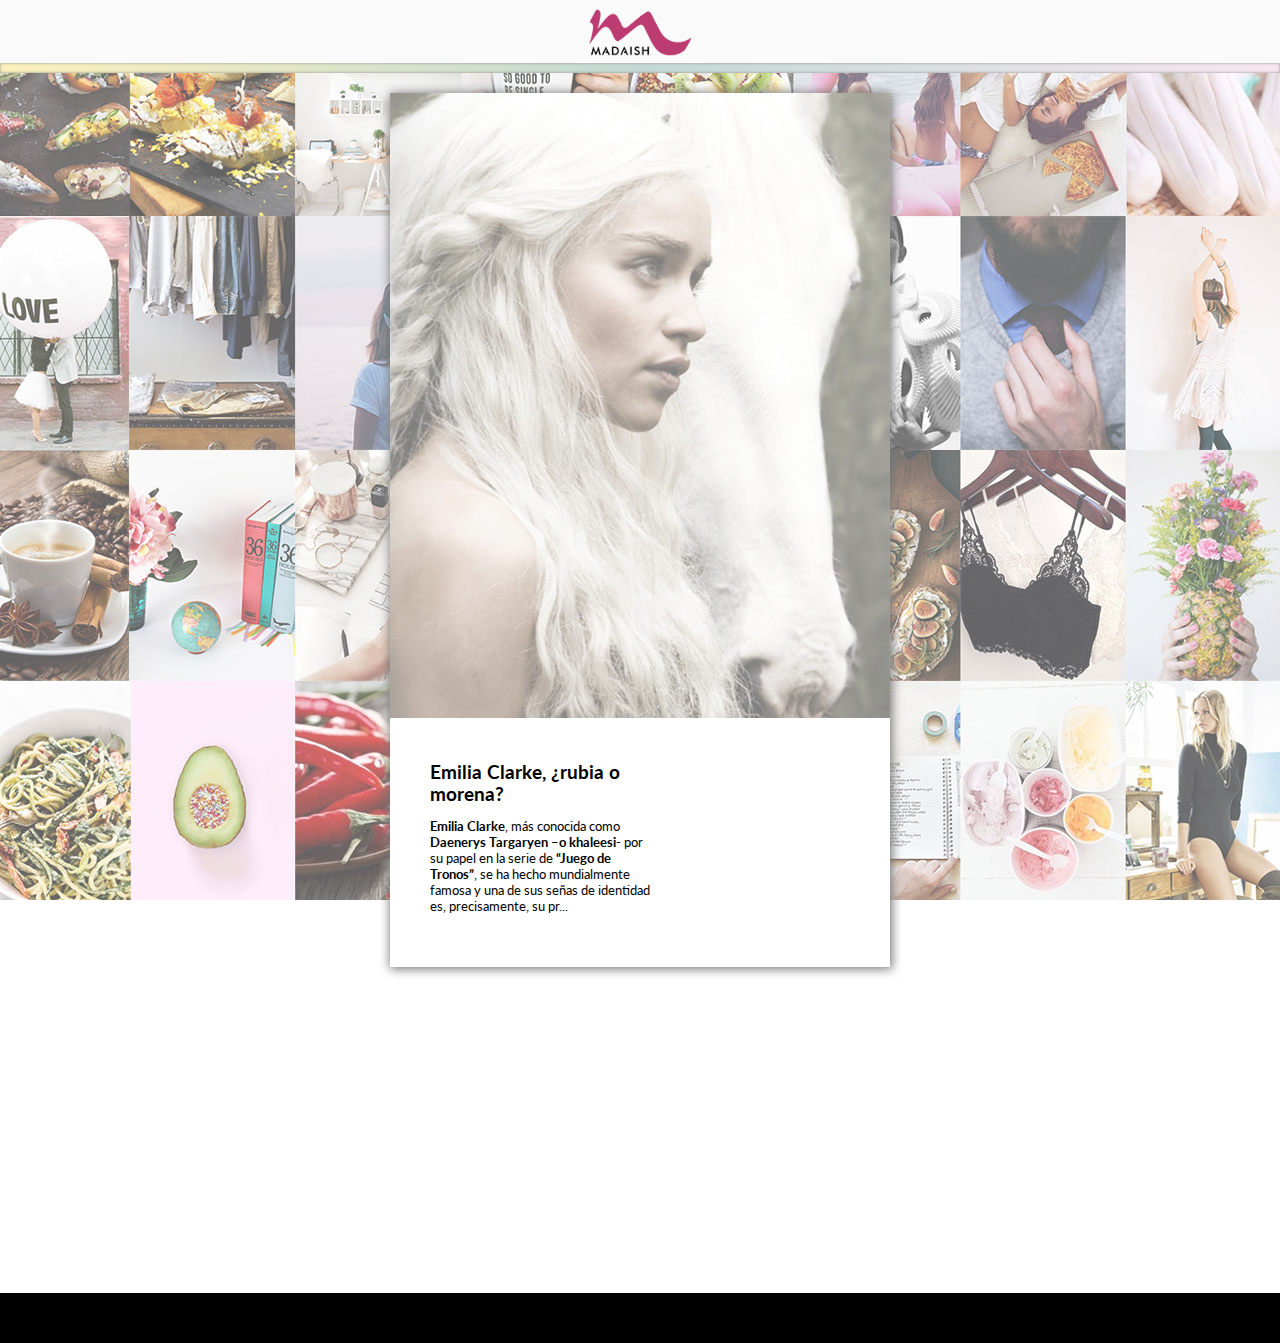
<file: index.html>
<!DOCTYPE html>
<html>
<head>
<link rel="stylesheet" href="css/style.css">
<meta name="viewport" content="width=device-width, initial-scale=1.0">	
<link href='https://fonts.googleapis.com/css?family=Lato:400,700' rel='stylesheet' type='text/css'>
<meta charset="utf-8">

<title>Landing Madaish</title>


</head>

<body>

	<header class="cabecera">

			<img src="img/logo_madaish.png" alt="">

	</header>

	<div class="degradado"></div>

		<main class="max-width">

							<section class="fondo_post">

								<article class="imgpost"> 
										
										<img src="img/imgpost.jpg" alt="">
								</article>		
								
								<article class="bloquepost">
									
										<h3>Emilia Clarke, ¿rubia o morena?</h3>

										<p><strong>Emilia Clarke</strong>, más conocida como <strong>Daenerys Targaryen –o khaleesi-</strong> por su papel en la serie de <strong>“Juego de Tronos”</strong>, se ha hecho mundialmente famosa y una de sus señas de identidad es, precisamente, su pr...</p>

								</article>

							</section>		

								
							
							


		</main> 

		<footer class="bloquefooter">
			
		</footer>


</body>
</file>
<file: css/style.css>
@charset "UTF-8";
/*------------------------------------*\
 

 *
 */
h1,
h2,
h3,
h4,
h5,
h6 {
  margin: 0;
  font-family: "Lato", sans-serif; }

body {
  margin: 0;
  padding: 0;
  font-family: "Lato", sans-serif; 
  background-image: url(../img/fondo.jpg);
  width: 100%;
  height: 100%;
  background-attachment: fixed;
  background-repeat: repeat;
  -webkit-background-size: cover;
  -moz-background-size: cover;
  -o-background-size: cover;
  background-size: cover;

}

img {
  max-width: 100%;
}

p {
  font-size: 0.8em;
}


.cabecera {
  background-color: #fafafa;
  text-align: center;
  width: 100%;
  height: 63px;
}

.cabecera img {
  -moz-transform: scale(0.8);
-webkit-transform: scale(0.8);
-o-transform: scale(0.8);
-ms-transform: scale(0.8);
transform: scale(0.8);
}

.degradado{
   height: 10px;
   width: 100%;
  background: #fcf1bc; /* For browsers that do not support gradients */
  background: -webkit-linear-gradient(left,#fcf1bc, #c2d9d3, #f7e7ee); /* For Safari 5.1 to 6.0 */
  background: -o-linear-gradient(left,#fcf1bc, #c2d9d3, #f7e7ee); /* For Opera 11.1 to 12.0 */
  background: -moz-linear-gradient(left,#fcf1bc, #c2d9d3, #f7e7ee); /* For Firefox 3.6 to 15 */
  background: linear-gradient(to right, #fcf1bc, #c2d9d3, #f7e7ee); /* Standard syntax */
  -webkit-box-shadow: inset 0px 0px 3px 0px rgba(143,143,143,1);
-moz-box-shadow: inset 0px 0px 3px 0px rgba(143,143,143,1);
box-shadow: inset 0px 0px 3px 0px rgba(143,143,143,1);
}


.max-width {
  margin-left: auto;
  margin-right: auto;
  max-width: 1200px;
  width: 100%;
  height: 1200px;
}




.bloquepost {
  width: 45%;
  height: auto;
  padding: 8%;
}

.fondo_post {
 
  width: 500px;

  display: block;
  margin-left: auto;
  margin-right: auto;
  margin-top:20px;
  background-color: white;
  -webkit-box-shadow: 1px 1px 10px 1px rgba(117,117,117,1);
-moz-box-shadow: 1px 1px 10px 1px rgba(117,117,117,1);
box-shadow: 1px 1px 10px 1px rgba(117,117,117,1);

}

.imgpost {
  width: 500px;
  display: block;
  margin-left: auto;
  margin-right: auto;
  margin-top:20px;
  opacity: 0.5;
}


.bloquefooter{
  width: 100%;
  height: 50px;
  display: block;
  clear: both;
  background-color: black;
}
</file>
